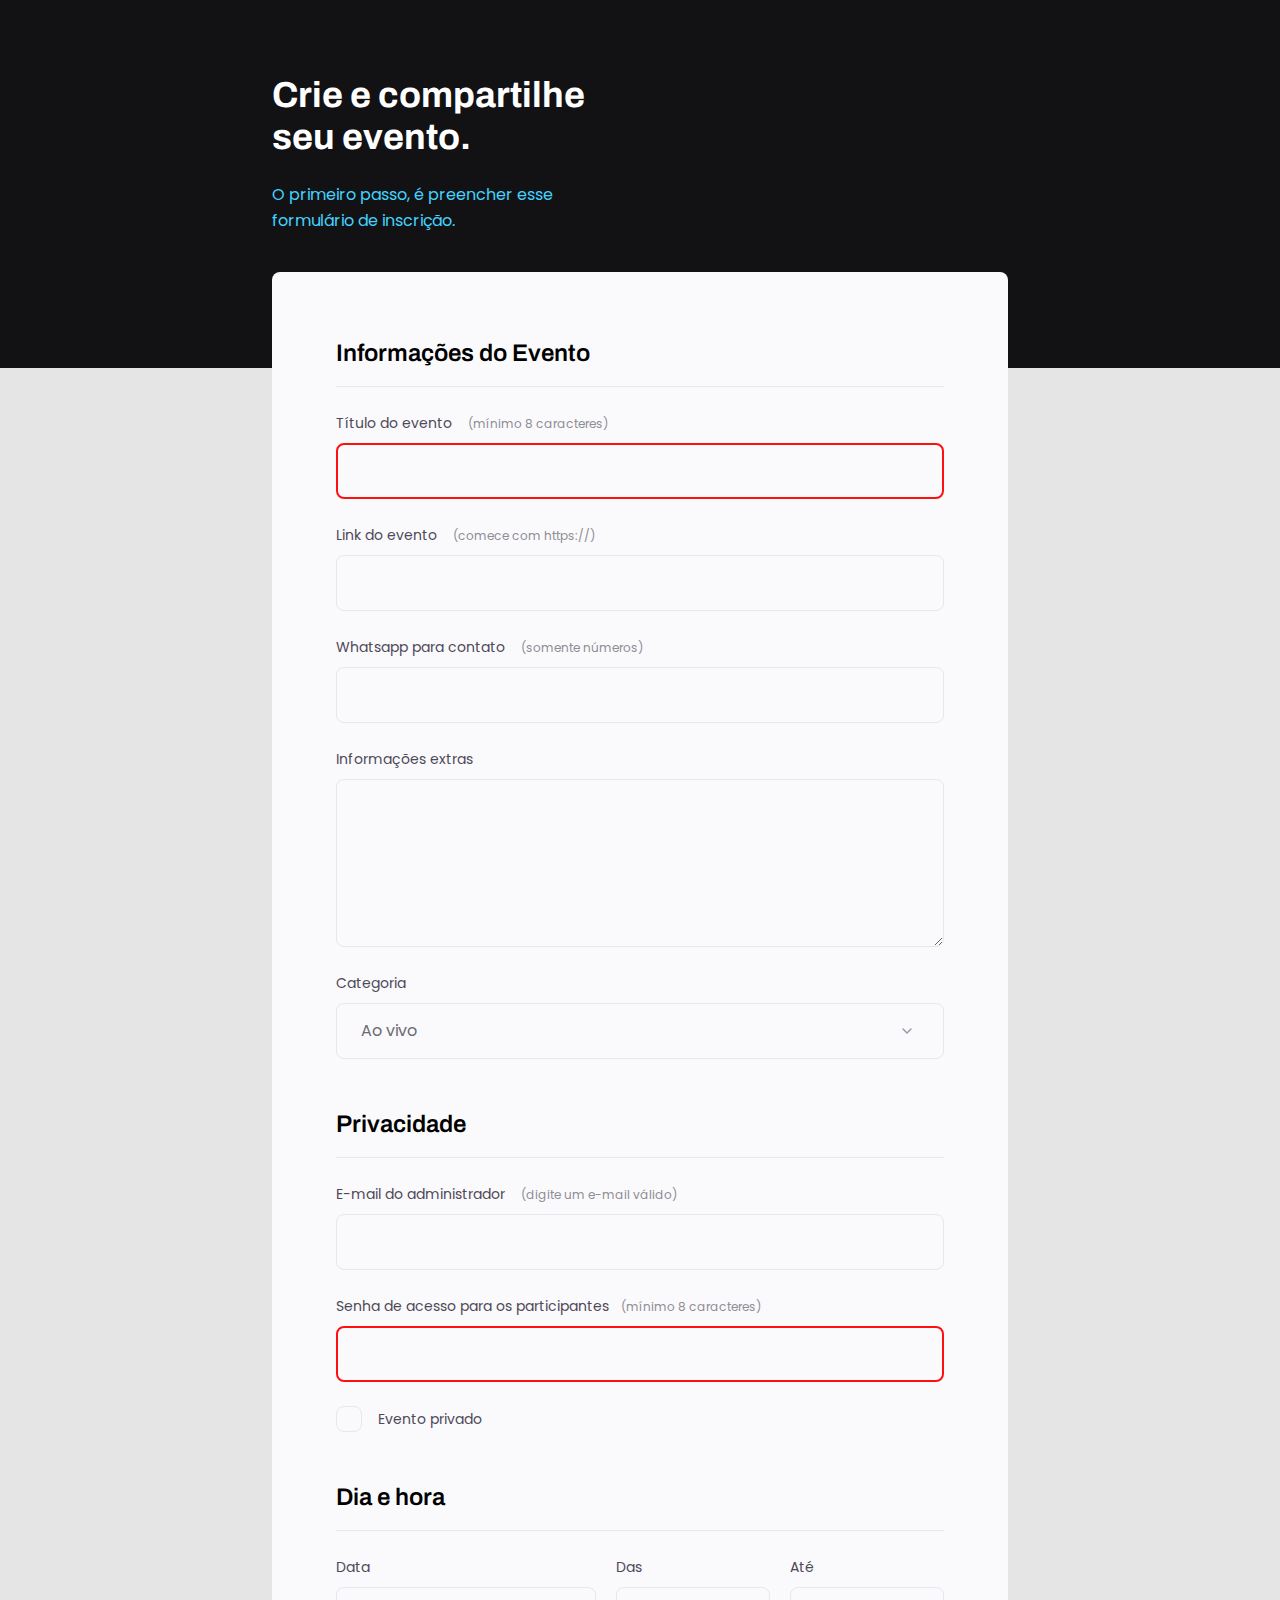
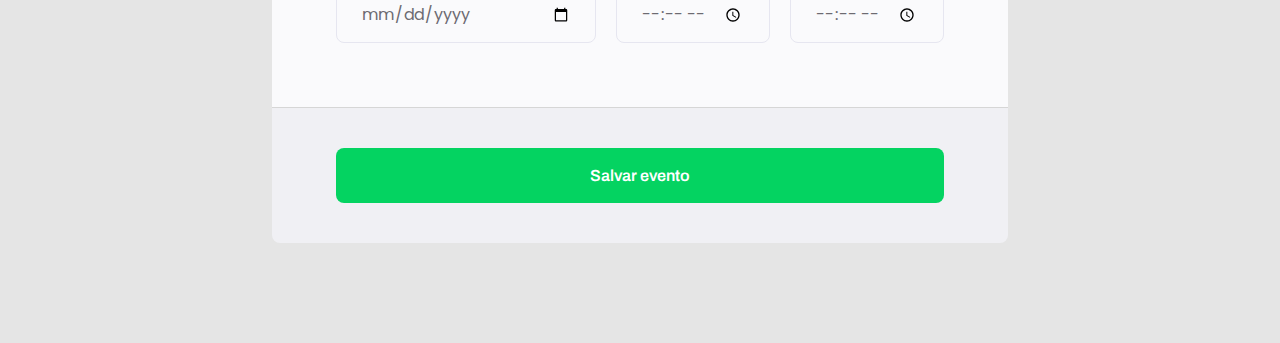
<file: formulario-1/index.html>
<!DOCTYPE html>
<html lang="en">
  <head>
    <link rel="preconnect" href="https://fonts.googleapis.com" />
    <link rel="preconnect" href="https://fonts.gstatic.com" crossorigin />
    <meta charset="UTF-8" />
    <meta name="viewport" content="width=device-width, initial-scale=1.0" />
    <link rel="stylesheet" href="./style.css" />
    <link href="https://fonts.googleapis.com/css2?family=Archivo:wght@400;700&family=Poppins:wght@400;700&display=swap" rel="stylesheet" />
    <title>Formulário</title>
  </head>
  <body>
    <div class="page">
      <header>
        <h1>Crie e compartilhe seu evento.</h1>
        <p>O primeiro passo, é preencher esse formulário de inscrição.</p>
      </header>
      <form id="my-form">
        <fieldset>
          <div class="fieldset-wrapper">
            <legend> Informações do Evento </legend>

            <div class="input-wrapper">
              <label for="event-title"> Título do evento <span>(mínimo 8 caracteres)</span></label>
              <input type="text" id="event-title" required minlength="8" />
            </div>

            <div class="input-wrapper">
              <label for="event-link"> Link do evento <span>(comece com https://)</span></label>
              <input type="url" id="event-link" />
            </div>

            <div class="input-wrapper">
              <label for="event-whatsapp"> Whatsapp para contato <span>(somente números)</span></label>
              <input type="number" id="event-whatsapp" />
            </div>

            <div class="input-wrapper">
              <label for="event-info">Informações extras</label>
              <textarea id="event-info"></textarea>
            </div>

            <div class="input-wrapper">
              <label for="event-category">Categoria</label>
              <select id="event-category">
                <option value="live">Ao vivo</option>
                <option value="podcast">Podcast</option>
                <option value="mentorship">Mentoria</option>
              </select>
            </div>
          </div>
        </fieldset>

        <fieldset>
          <div class="fieldset-wrapper">
            <legend>Privacidade</legend>

            <div class="input-wrapper">
              <label for="event-email"> E-mail do administrador <span>(digite um e-mail válido)</span></label>
              <input type="email" id="event-email" />
            </div>

            <div class="input-wrapper">
              <label for="event-password"> Senha de acesso para os participantes<span>(mínimo 8 caracteres)</span></label>
              <input type="password" id="event-password" required min="8" />
            </div>

            <div class="checkbox-wrapper">
              <input type="checkbox" id="event-private" />
              <label for="event-private">Evento privado</label>
            </div>
          </div>
        </fieldset>

        <fieldset>
          <div class="fieldset-wrapper">
            <legend>Dia e hora</legend>

            <div class="col-3">
              <div class="input-wrapper">
                <label for="event-date">Data</label>
                <input type="date" id="event-date" />
              </div>

              <div class="input-wrapper">
                <label for="event-begin">Das</label>
                <input type="time" id="event-begin" />
              </div>

              <div class="input-wrapper">
                <label for="event-end">Até</label>
                <input type="time" id="event-end" />
              </div>
            </div>
          </div>
        </fieldset>

      </form>
      <footer>
        <button class="button" form="my-form">Salvar evento</button>
    </footer>
    </div>
  </body>
</html>
</file>
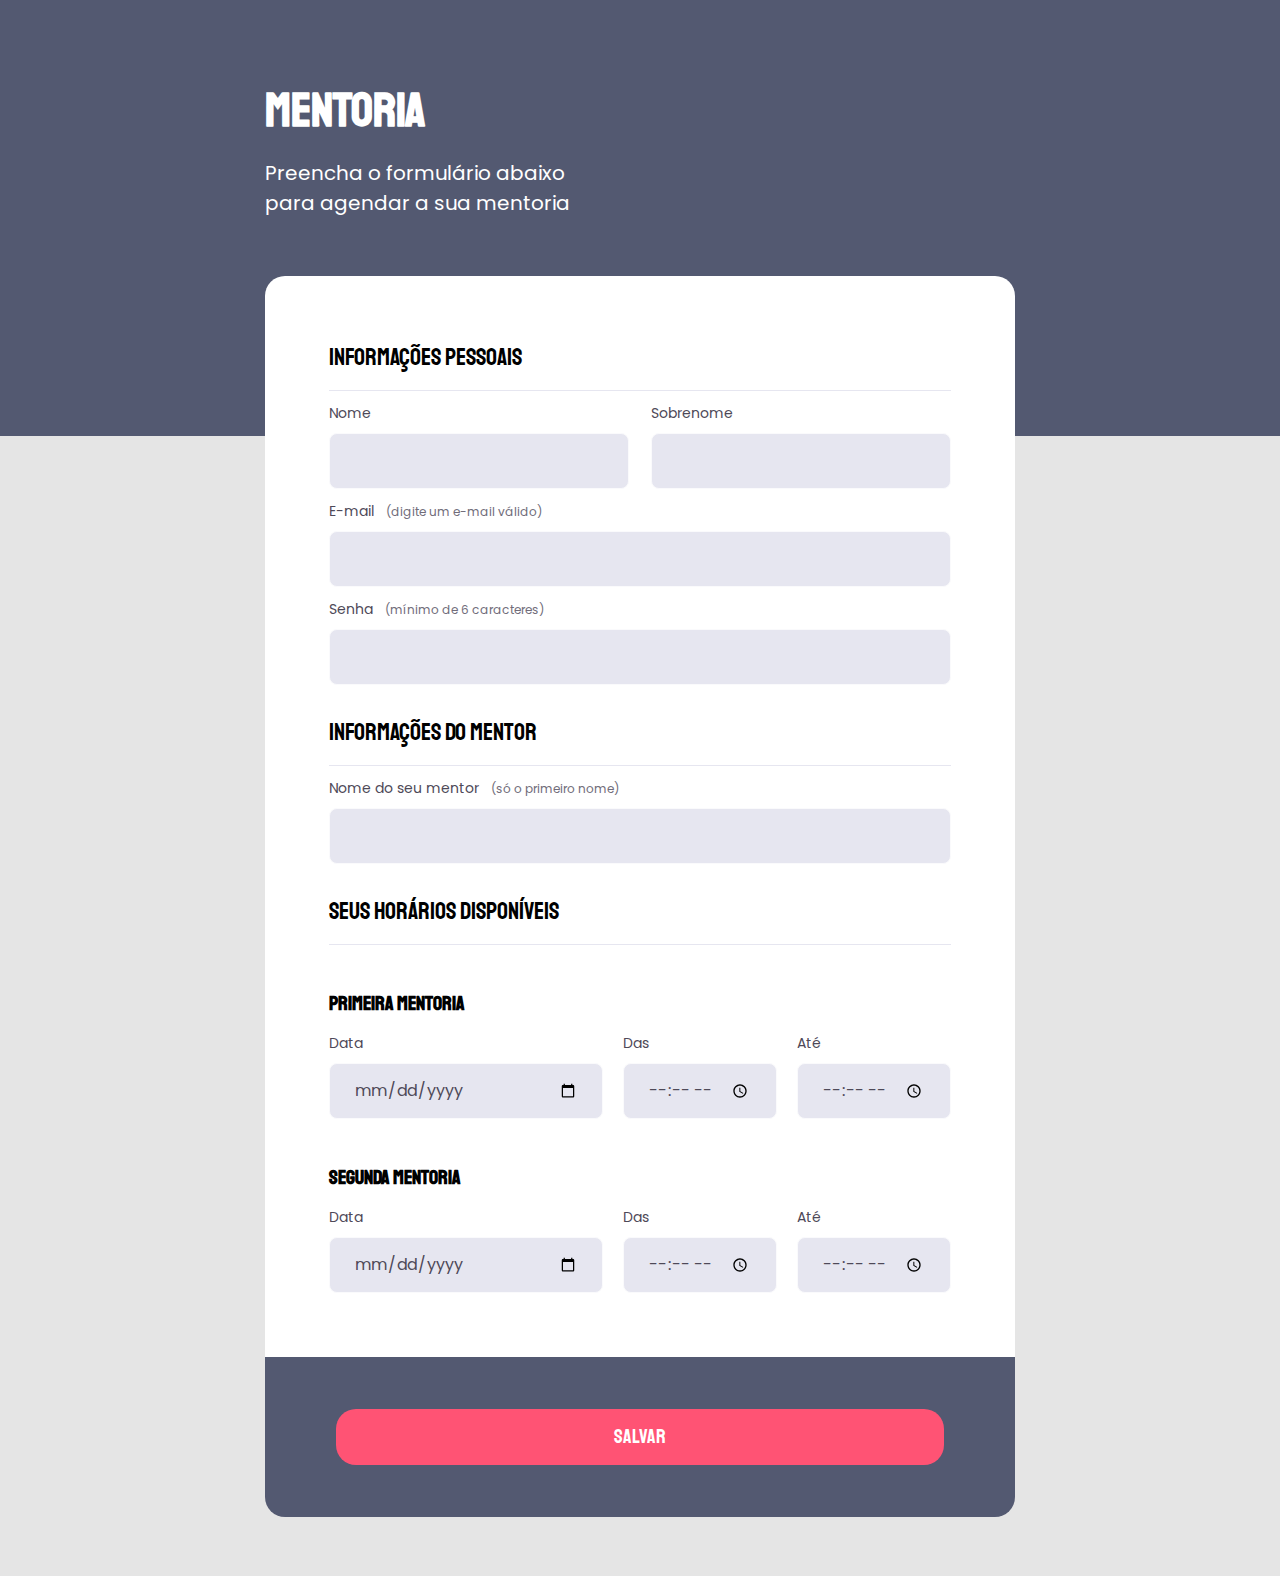
<file: formulario-2/index.html>
<!DOCTYPE html>
<html lang="pt-br">
<head>
    <link rel="preconnect" href="https://fonts.googleapis.com">
    <link rel="preconnect" href="https://fonts.gstatic.com" crossorigin>
    <meta charset="UTF-8">
    <meta name="viewport" content="width=device-width, initial-scale=1.0">
    <link rel="stylesheet" href="./style.css">
    <link href="https://fonts.googleapis.com/css2?family=Poppins:wght@400;700&family=Staatliches&display=swap" rel="stylesheet">
    <title>Mentoria</title>
</head>
<body>
    <div class="page">
        <header>
            <h1>MENTORIA</h1>
            <p>Preencha o formulário abaixo para agendar a sua mentoria</p>
        </header>
        <form id="my-form">
            <fieldset>
                <div class="fieldset-wrapper">
                    <legend>Informações pessoais</legend>
    
                    <div class="col-2">
                        <div class="input-wrapper">
                            <label for="name">Nome</label>
                            <input type="text" id="name" required />
                        </div>
        
                        <div class="input-wrapper">
                            <label for="surname">Sobrenome</label>
                            <input type="text" id="surname" required />
                        </div>
                    </div>
    
                    <div class="input-wrapper">
                        <label for="email">E-mail <span>(digite um e-mail válido)</span> </label>
                        <input type="email" id="email" required>
                    </div>
    
                    <div class="input-wrapper">
                        <label for="password">Senha <span>(mínimo de 6 caracteres)</span></label>
                        <input type="password" id="password" required>
                    </div>
                </div>
            </fieldset>
    
            <fieldset>
                <div class="fieldset-wrapper">
                    <legend>Informações do Mentor</legend>
    
                    <div class="input-wrapper">
                        <label for="mentor">Nome do seu mentor <span>(só o primeiro nome)</span></label>
                        <input type="text" id="mentor" required>
                    </div>       
                </div>
            </fieldset>
    
            <fieldset>
                <div class="fieldset-wrapper">
                    <legend>Seus horários disponíveis</legend>
    
                    <h1>Primeira mentoria</h1>

                    <div class="col-3">
                        <div class="input-wrapper">
                            <label for="first-mentorship">Data</label>
                            <input type="date" id="first-mentorship" required>
                        </div>
    
                        <div class="input-wrapper">
                            <label for="mentorship-begin">Das</label>
                            <input type="time" id="mentorship-begin" required>
                        </div>
    
                        <div class="input-wrapper">
                            <label for="mentorship-end">Até</label>
                            <input type="time" id="mentorship-end" required>
                        </div>
                    </div>

                    <h1>Segunda mentoria</h1>

                    <div class="col-3">    
                        <div class="input-wrapper">
                            <label for="second-mentorship">Data</label>
                            <input type="date" id="second-mentorship" required>
                        </div>
    
                        <div class="input-wrapper">
                            <label for="mentorship-begin">Das</label>
                            <input type="time" id="mentorship-begin" required>
                        </div>
    
                        <div class="input-wrapper">
                            <label for="mentorship-end">Até</label>
                            <input type="time" id="mentorship-end" required>
                        </div>
                    </div>
                </div>
            </fieldset>    
        </form>
        <footer>
            <button class="button" id="my-form">Salvar</button>
        </footer>
    </div>
</body>
</html>
</file>
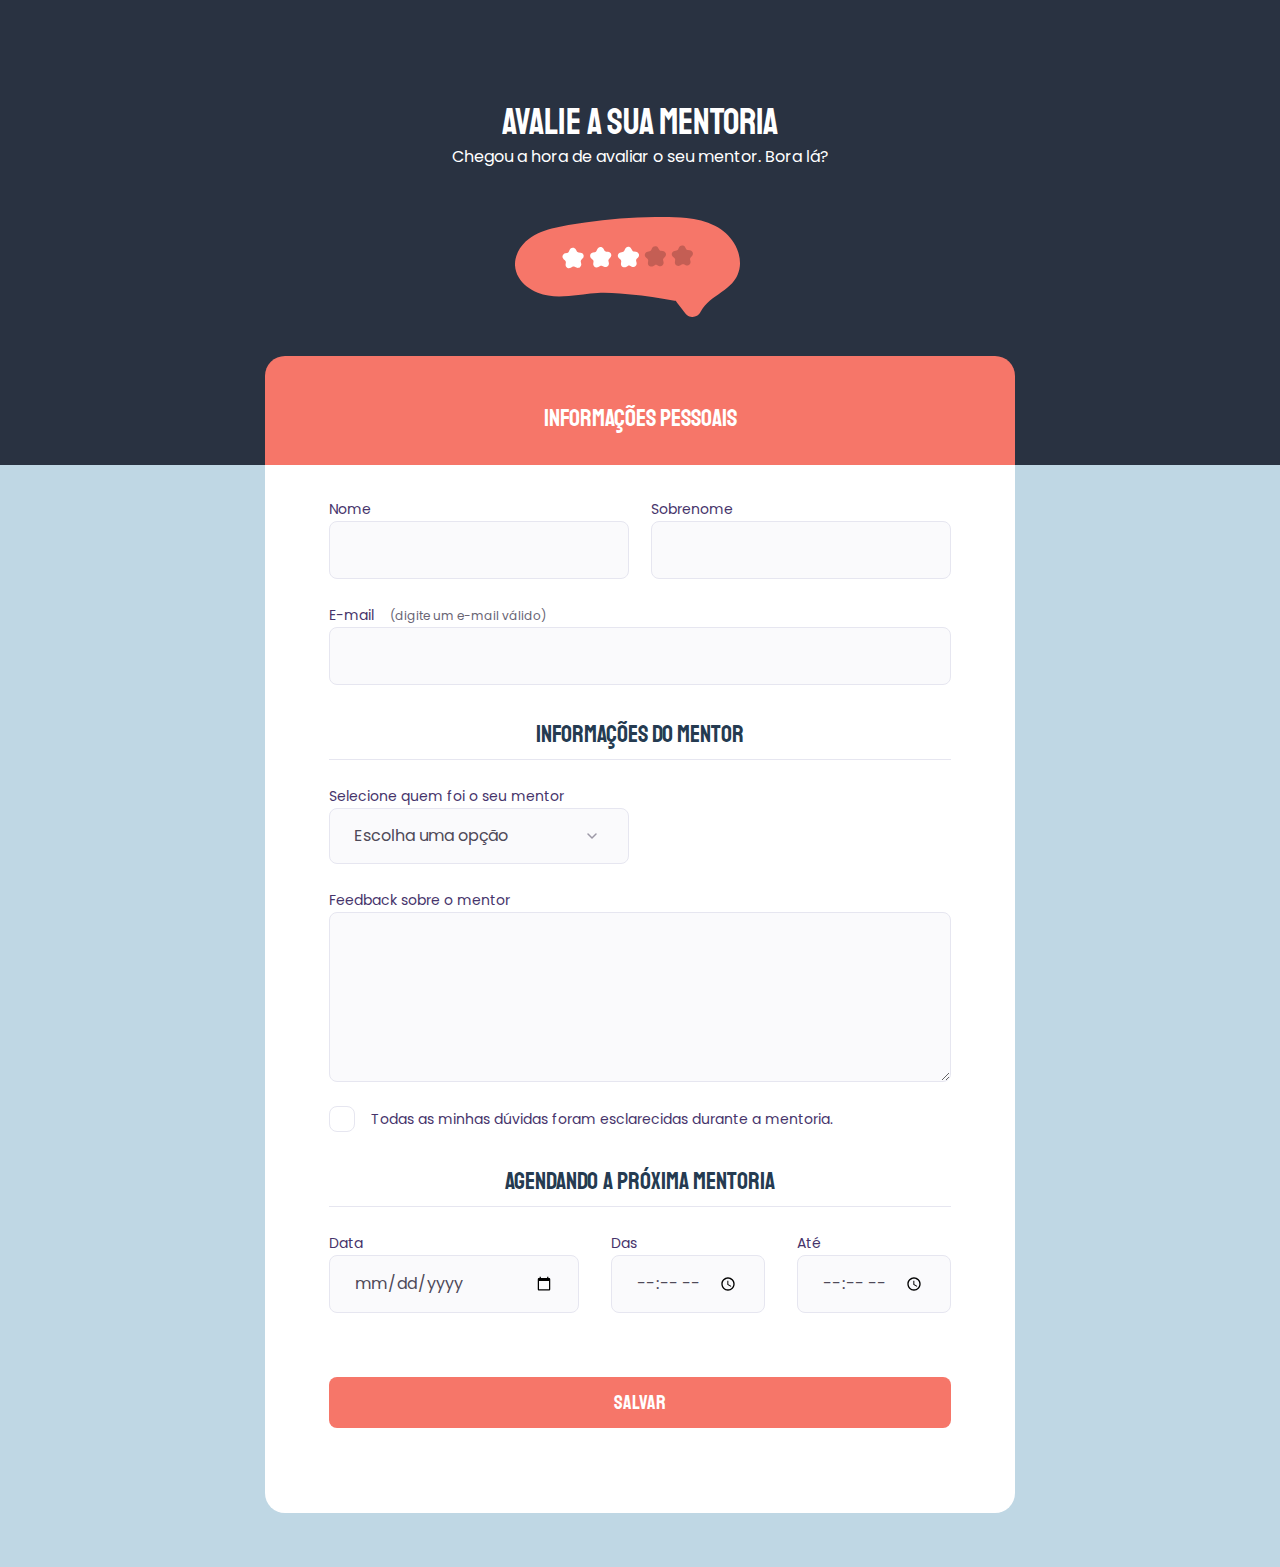
<file: formulario-3/index.html>
<!DOCTYPE html>
<html lang="pt=br">
<head>
    <link rel="preconnect" href="https://fonts.googleapis.com">
    <link rel="preconnect" href="https://fonts.gstatic.com" crossorigin>
    <meta charset="UTF-8">
    <meta name="viewport" content="width=device-width, initial-scale=1.0">
    <link rel="stylesheet" href="./src/style.css">
    <link href="https://fonts.googleapis.com/css2?family=Poppins:wght@400;700&family=Staatliches&display=swap" rel="stylesheet">
    <title>Avaliação de Mentoria</title>
</head>
<body>
    <div class="page">
        <header>
            <h1>AVALIE A SUA MENTORIA</h1>
            <p>Chegou a hora de avaliar o seu mentor. Bora lá?</p>
            <img src="./src/img/img1.svg" alt="Balão de conversa com cinco estrelas">
            <div class="top">Informações Pessoais</div>
        </header>
        <form>
            <fieldset>
                <div class="fieldset-wrapper">

                    <div class="col-2">
                        <div class="input-wrapper">
                            <label for="name">Nome</label>
                            <input type="text" id="name" required>
                        </div>

                        <div class="input-wrapper">
                            <label for="surname">Sobrenome</label>
                            <input type="text" id="surname" required>
                        </div>
                    </div>

                    <div class="input-wrapper">
                        <label for="email">E-mail <span>(digite um e-mail válido)</span></label>
                        <input type="email" id="email">
                    </div>

                </div>
            </fieldset>

            <fieldset>
                <div class="fieldset-wrapper">
                    <legend>Informações do Mentor</legend>

                    <div class="input-wrapper">
                        <label for="mentor">Selecione quem foi o seu mentor</label>
                        <select id="mentor">
                            <option value="choose">Escolha uma opção</option>
                            <option value="first-mentor">Mayk</option>
                            <option value="second-mentor">Diego</option>
                            <option value="third-mentor">Rodrigo</option>
                        </select>
                    </div>

                    <div class="input-wrapper">
                        <label for="feedback">Feedback sobre o mentor</label>
                        <textarea id="feedback"></textarea>
                    </div>

                    <div class="checkbox-wrapper">
                        <input type="checkbox" id="event-private" />
                        <label for="event-private">Todas as minhas dúvidas foram esclarecidas durante a mentoria.</label>
                    </div>
                </div>
            </fieldset>

            <fieldset>
                <div class="fieldset-wrapper">
                    <legend>Agendando a próxima mentoria</legend>

                    <div class="col-3">
                        <div class="input-wrapper">
                            <label for="data">Data</label>
                            <input type="date" id="data">
                        </div>

                        <div class="input-wrapper">
                            <label for="time-begin">Das</label>
                            <input type="time" id="time-begin">
                        </div>

                        <div class="input-wrapper">
                            <label for="time-end">Até</label>
                            <input type="time" id="time-end">         
                        </div>
                    </div>
                </div>
            </fieldset>
            <footer>
                <button class="button">Salvar</button>
            </footer>
        </form>
    </div>
</body>
</html>
</file>
<file: formulario-1/style.css>
* {
    margin: 0;
    padding: 0;
    box-sizing: border-box;
}

body, input, select, textarea {
    font-family: 'Poppins', sans-serif;
}

body{
    background: #E5E5E5;
}

body::before {
    content: '';
    width: 100%;
    height: 368px;
    background: #121214;

    position: absolute;
    top: 0;
    left: 0;
    z-index: -1;
    display: block;
}

.page {
    width: 736px;
    margin: auto;
}

header {
    width: 319px;

    margin-top: 74px;
}

header h1 {
    font-family: 'Archivo', sans-serif;
    font-weight: bold;
    font-size: 36px;
    line-height: 42px;
    color: white;

    margin-bottom: 24px;
}

header p {
    font-size: 16px;
    line-height: 26px;

    color: #42D3FF;
}

form {
    margin-top: 38px;
    background: #FAFAFC;
    border-radius: 8px 8px 0 0;
    min-height: 300px;

    padding: 64px;

    display: flex;
    flex-direction: column;
    gap: 48px;
}

fieldset {
    border: none;
}

.fieldset-wrapper {
    display: flex;
    flex-direction: column;
    gap: 24px;
}

fieldset legend {
    font-family: 'Archivo', sans-serif;
    font-weight: 600;
    font-size: 24px;
    line-height: 34px;

    width: 100%;
    border-bottom: 1px solid #E6E6F0;
    padding-bottom: 16px;
}

.input-wrapper {
    display: flex;
    flex-direction: column;
}

.input-wrapper label, .checkbox-wrapper label {
    font-size: 14px;
    line-height: 24px;

    color: #4e4958;

    margin-bottom: 8px;
}

.input-wrapper label span {
    margin-left: 12px;

    font-size: 12px;
    line-height: 20px;

    color: #8f8d95;
}

.input-wrapper label span:hover {
    color: #6c6a71;
}

.input-wrapper input, .input-wrapper textarea, .input-wrapper select {
    background-color: #FAFAFC;

    border: 1px solid #E6E6F0;
    border-radius: 8px;

    height: 56px;

    padding: 0 24px;

    font-size: 16px;
    line-height: 26px;

    color: #6c6a71;
}

.input-wrapper textarea {
    padding: 0;
    height: 168px;    
}

.input-wrapper select {
    appearance: none;
    -webkit-appearance: none;

    background-image: url("data:image/svg+xml,%3Csvg width='24' height='24' viewBox='0 0 24 24' fill='none' xmlns='http://www.w3.org/2000/svg'%3E%3Cpath d='M8 10L12 14L16 10' stroke='%239C98A6' stroke-width='1.5' stroke-linecap='round' stroke-linejoin='round'/%3E%3C/svg%3E%0A");
    background-repeat: no-repeat;
    background-position: right 24px top 50%;
}

.col-3 {
    display: flex;
    gap: 20px;
}

.col-3 > div:nth-child(1) {
    width: 100%;
}

.checkbox-wrapper {
    position: relative;
}

.checkbox-wrapper label {
    display: flex;
    align-items: center;
    gap: 16px;

    margin: 0;
}

.checkbox-wrapper input {
    position: absolute;
    top: 0;
    left: 0;
    width: 24px;
    height: 24px;
    opacity: 0;
}

.checkbox-wrapper label::before {
    content: '';
    width: 24px;
    height: 24px;
    display: block;

    border: 1px solid #E6E6F0;
    border-radius: 8px;
}

.checkbox-wrapper input:checked + label::before {
    background-image: url("data:image/svg+xml,%3Csvg width='24' height='24' viewBox='0 0 24 24' fill='none' xmlns='http://www.w3.org/2000/svg'%3E%3Cpath d='M9.00016 16.1698L4.83016 11.9998L3.41016 13.4098L9.00016 18.9998L21.0002 6.99984L19.5902 5.58984L9.00016 16.1698Z' fill='%2342D3FF'/%3E%3C/svg%3E%0A");
}

.checkbox-wrapper input:focus + label::before {
    outline: 2px solid black;
}

footer {
    background: #F0F0F4;

    height: 136px;

    display: flex;
    flex-direction: column;

    padding: 40px 64px;

    margin-bottom: 100px;

    border-top: 1px solid #D6D6D6;
    border-radius: 0 0 8px 8px;
}

footer .button {
    height: 56px;
    background: #04D361;
    border-radius: 8px;
    border: 0;

    font-family: 'Archivo';

    font-weight: 600;
    font-size: 16px;
    line-height: 26px;

    color: #FFFFFF;
}

footer .button:hover {
    background: #08a04c;
}

input:invalid {
    border: 2px solid #FF1010;
}
</file>
<file: formulario-2/style.css>
* {
    margin: 0;
    padding: 0;
    box-sizing: border-box;   
}

body, input {
    font-family: 'Poppins', sans-serif;
}

body {
    background: #E5E5E5;
    height: 1496px;
}

body::before {
    content: '';
    width: 100%;
    height: 436px;
    background: #535971;

    position: absolute;
    top: 0;
    left: 0;
    z-index: -1;
    display: block;
}

.page {
    width: 750px;
    height: 1084px;
    margin: auto;
}

header {
    width: 322px;

    margin-top: 80px;
}

header h1 {
    font-family: 'Staatliches', cursive;
    font-weight: bold;
    font-size: 48px;
    line-height: 60px;

    color: #FFFFFF;

    margin-bottom: 18px;
}

header p {
    font-size: 20px;
    line-height: 30px;

    color: #FFFFFF;
}

form {
    margin-top: 58px;
    background: #FFFFFF;
    border-radius: 20px 20px 0 0;

    padding: 64px;

    display: flex;
    flex-direction: column;
    gap: 30px;
}

fieldset {
    border: none;
}

.fieldset-wrapper {
    display: flex;
    flex-direction: column;
    gap: 10px;
}

fieldset legend {
    font-family: 'Staatliches', cursive;
    font-weight: 400;
    font-size: 24px;
    line-height: 34px;

    width: 100%;
    border-bottom: 1px solid #E6E6F0;
    padding-bottom: 16px;
}

.col-2 {
    display: flex;
    gap: 22px;
}

.col-2 .input-wrapper {
    width: 300px;
}

.input-wrapper {
    display: flex;
    flex-direction: column;
}

.input-wrapper label {
    font-size: 14px;
    line-height: 24px;

    color: #4E4958;

    margin-bottom: 8px;    
}

.input-wrapper label span {
    margin-left: 8px;

    font-size: 12px;
    line-height: 20px;

    color: #716d7a;
}

.input-wrapper label span:hover {
    color: #4E4958;
}

.input-wrapper input {
    background-color: #E6E6F0;

    border: 1px solid #FAFAFC;
    border-radius: 8px;
    
    height: 56px;

    padding: 0 24px;

    font-size: 16px;
    line-height: 26px;

    color: #4E4958;
}

.fieldset-wrapper h1 {
    display: flex;
    flex-direction: column;

    font-family: 'Staatliches', cursive;
    font-size: 20px;
    line-height: 34px;

    margin-top: 32px;
}

.col-3 {
    display: flex;
    gap: 20px;
}

.col-3 > div:nth-child(1) {
    width: 100%;
}

footer {
    background: #535971;

    width: 750px;
    height: 160px;

    display: flex;
    flex-direction: column;

    padding: 52px 71px;

    border-radius: 0 0 20px 20px;
}

footer .button {
    background: #FF5374;

    width: 608px;
    height: 56px;
    border-radius: 20px;
    border: 0;

    font-family: 'Staatliches', cursive;
    font-weight: 400;
    font-size: 20px;
    line-height: 26px;

    color: #FFFFFF;
}

footer .button:hover {
    background: #f720a1;
}
</file>
<file: formulario-3/src/style.css>
* {
    margin: 0;
    padding: 0;
}

body, input, select, textarea {
    font-family: 'Poppins', sans-serif;
}

body {
    background: #BFD7E4;
}

body::before {
    content: '';
    width: 100%;
    height: 465px;
    background: #293241;

    position: absolute;
    top: 0;
    left: 0;
    z-index: -1;
    display: block;
}

.page {
    width: 750px;
    height: 1075px;
    margin: auto auto 392px;
}

header {
    height: 313px;

    margin-top: 100px;
}

header h1 {
    font-family: 'Staatliches', cursive;
    font-weight: 400;
    font-size: 36px;
    line-height: 45px;

    text-align: center;

    color: #FFFFFF;
}

header p {
    font-size: 16px;
    line-height: 24px;

    text-align: center;
    color: #FFFFFF;

    margin-bottom: 48px;
}

header img {
    margin-left: 250px;
    margin-bottom: 32px;
}

.top {
    background: #F67669;
    font-family: 'Staatliches', cursive;
    text-align: center;
    color: #FFFFFF;

    padding: 45px;

    height: 133px;

    border-radius: 20px 20px 0 0;

    font-size: 24px;
    line-height: 34px;
}


form {
    margin-top: 52px;
    margin-bottom: 345px;
    background: #FFFFFF;
    border-radius: 0 0 20px 20px;

    padding: 0 64px;

    display: flex;
    flex-direction: column;
}

fieldset {
    border: none;
}

.fieldset-wrapper {
    display: flex;
    flex-direction: column;
    gap: 24px;
}

fieldset legend {
    font-family: 'Staatliches', cursive;
    text-align: center;
    font-size: 24px;
    line-height: 34px;

    width: 100%;
    border-bottom: 1px solid #E6E6F0;
    padding-bottom: 8px;
    margin-top: 32px;

    color: #253B51;
}

.col-2 {
    display: flex;
    gap: 22px;
    margin-top: 32px;
}

.col-2 .input-wrapper {
    width: 300px;
}

.input-wrapper {
    display: flex;
    flex-direction: column;
}

.input-wrapper label, .checkbox-wrapper label {
    font-size: 14px;
    line-height: 24px;

    color:#46346b;
}

.input-wrapper label span {
    margin-left: 12px;

    font-size: 12px;
    line-height: 20px;

    color: #696574;
}

.input-wrapper label span:hover {
    color: #2a292e;
}

.input-wrapper input, .input-wrapper textarea, .input-wrapper select {
    background-color: #FAFAFC;

    border: 1px solid #E6E6F0;
    border-radius: 8px;

    height: 56px;

    padding: 0 24px;

    font-size: 16px;
    line-height: 26px;

    color: #4E4958;
}

.input-wrapper textarea {
    padding: 0;
    height: 168px;    
}

.input-wrapper select {
    appearance: none;
    -webkit-appearance: none;

    background-image: url("data:image/svg+xml,%3Csvg width='24' height='24' viewBox='0 0 24 24' fill='none' xmlns='http://www.w3.org/2000/svg'%3E%3Cpath d='M8 10L12 14L16 10' stroke='%239C98A6' stroke-width='1.5' stroke-linecap='round' stroke-linejoin='round'/%3E%3C/svg%3E%0A");
    background-repeat: no-repeat;
    background-position: right 24px top 50%;

    width: 300px;
}

.checkbox-wrapper {
    position: relative;
}

.checkbox-wrapper label {
    display: flex;
    align-items: center;
    gap: 16px;

    margin: 0;
}

.checkbox-wrapper input {
    position: absolute;
    top: 0;
    left: 0;
    width: 24px;
    height: 24px;
    opacity: 0;
}

.checkbox-wrapper label::before {
    content: '';
    width: 24px;
    height: 24px;
    display: block;

    border: 1px solid #E6E6F0;
    border-radius: 8px;
}

.checkbox-wrapper input:checked + label::before {
    background-image: url("data:image/svg+xml,%3Csvg width='24' height='24' viewBox='0 0 24 24' fill='none' xmlns='http://www.w3.org/2000/svg'%3E%3Cpath d='M9.00016 16.1698L4.83016 11.9998L3.41016 13.4098L9.00016 18.9998L21.0002 6.99984L19.5902 5.58984L9.00016 16.1698Z' fill='%2342D3FF'/%3E%3C/svg%3E%0A");
}

.checkbox-wrapper input:focus + label::before {
    outline: 2px solid black;
}

.col-3 {
    display: flex;
    gap: 32px;
}

.col-3 > div:nth-child(1) {
    width: 100%;
}

footer {
    height: 136px;

    display: flex;
    flex-direction: column;

    border-radius: 8px;

    margin-top: 64px;
}

footer .button {
    height: 51px;
    width: 622px;
    background: #F67669;
    border-radius: 8px;
    border: 0;

    font-family: 'Staatliches', cursive;

    font-weight: 400;
    font-size: 20px;
    line-height: 26px;

    color: #FFFFFF;
}

footer .button:hover {
    background: #db4b3b;
}
</file>
